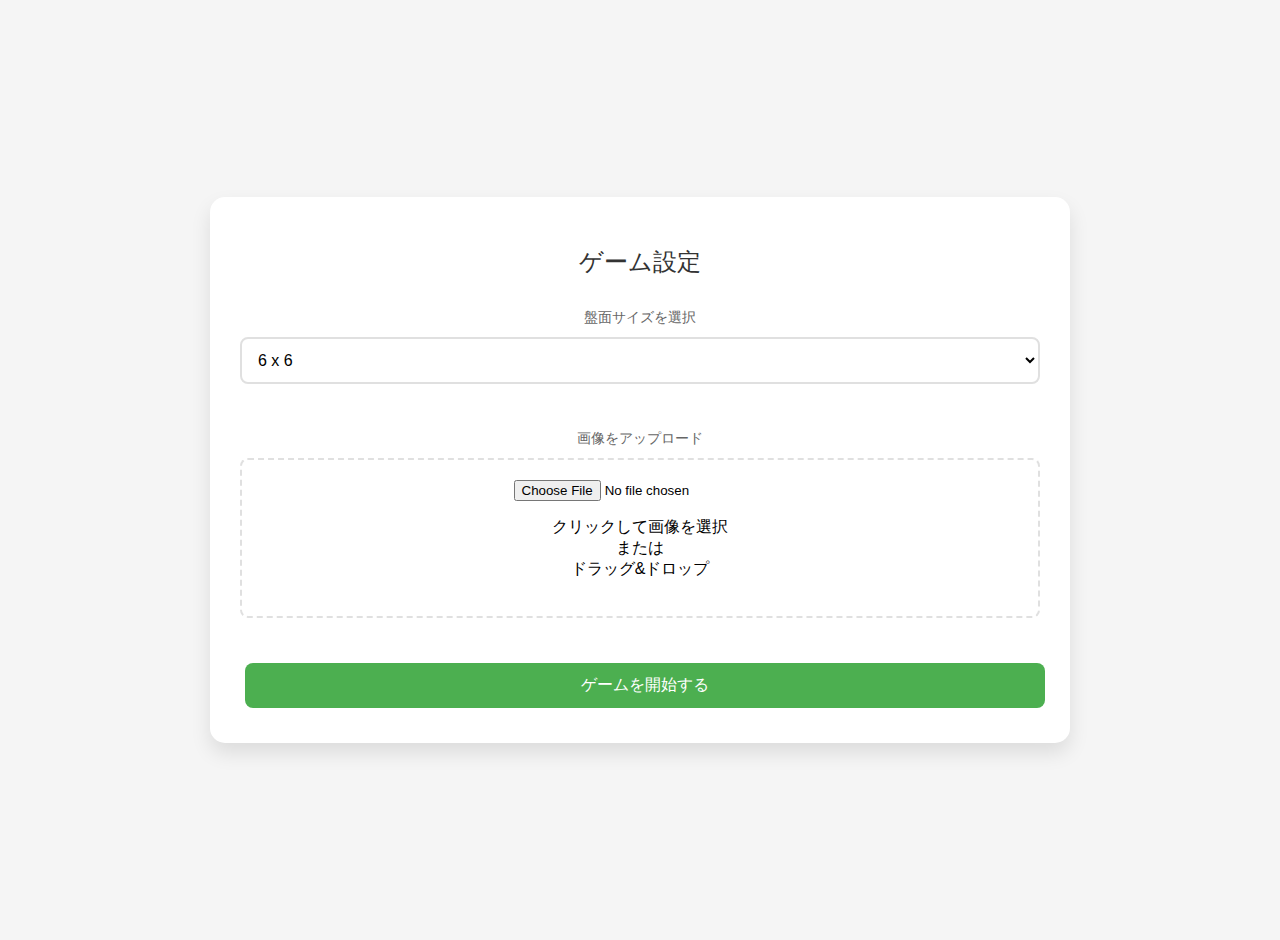
<file: index.html>
<!-- index.html -->
<!DOCTYPE html>
<html>
<head>
    <title>◯◯◯-リドル</title>
    <link rel="stylesheet" href="src/styles.css">
</head>
<body>
    <div id="settingsScreen" class="screen">
        <h2>ゲーム設定</h2>
        <div class="settings-group">
            <label>盤面サイズを選択</label>
            <select id="boardSize">
                <option value="6">6 x 6</option>
                <option value="8">8 x 8</option>
                <option value="10">10 x 10</option>
            </select>
        </div>
        <div class="settings-group">
            <label>画像をアップロード</label>
            <div class="file-upload">
                <input type="file" id="imageUpload" accept="image/*">
                <p>クリックして画像を選択<br>または<br>ドラッグ&ドロップ</p>
            </div>
        </div>
        <button onclick="startGame()">ゲームを開始する</button>
    </div>

    <!-- index.html に追加 -->
    <div id="gameScreen" class="screen" style="display: none;">
        <div id="title">オセロ-リドル</div>
        <div id="title-kakushi" style="display: none;">オセ<span onclick="showWinnerModal()" style="cursor: pointer;">ロ</span>-リドル</div>
        <div id="turnIndicator" class="turn-indicator">
            <div id="currentPlayerDisc" class="disc"></div>
            <span>の番です</span>
        </div>
        <div id="board">

        </div>
        <div class="main-controls">
            <button id="showImageBtn" style="display: none;">問題表示</button>
            <button id="closeImageBtn" style="display: none;">画像を閉じる</button>
        </div>
        <div class="sub-controls">
            <button id="showFullImageBtn" class="secondary-btn">全体画像を表示</button>
            <button id="closeFullImageBtn" class="secondary-btn" style="display: none;">全体画像を閉じる</button>
            <button id="resetBtn" onclick="showResetConfirmation()" class="secondary-btn">リセット</button>
        </div>
        <div id="timerDisplay" style="display: none;">
            残り時間: <span id="countdown">30</span>秒
        </div>
        <div id="imageOverlay" style="display: none;"></div>
    </div>

    <script src="src/script.js"></script>
    <!-- モーダル部分 -->
    <div id="confirmModal" class="modal">
        <div class="modal-content">
            <h3>確認</h3>
            <p>ゲームをリセットしますか？<br>設定画面に戻ります。</p>
            <div class="modal-buttons">
                <button onclick="confirmReset(false)" class="cancel-btn">キャンセル</button>
                <button onclick="confirmReset(true)" class="confirm-btn">リセット</button>
            </div>
        </div>
    </div>

    <div id="confirmFullImageModal" class="modal">
        <div class="modal-content">
            <h3>確認</h3>
            <p>全体の画像を表示しますか？<br>相手に画像が見えてしまう可能性があります。</p>
            <div class="modal-buttons">
                <button onclick="confirmShowFullImage(false)" class="cancel-btn">キャンセル</button>
                <button onclick="confirmShowFullImage(true)" class="confirm-btn">表示する</button>
            </div>
        </div>
    </div>


    <div id="confirmWinnerModal" class="modal">
        <div class="modal-content">
            <h3>すごい！！！</h3>
            <p>あなたの勝ちです！！！</p>
            <div class="modal-buttons">
                <button onclick="closeWinnerWindow()" class="confirm-btn">OK</button>
            </div>
        </div>
    </div>
</body>
</html>
</file>
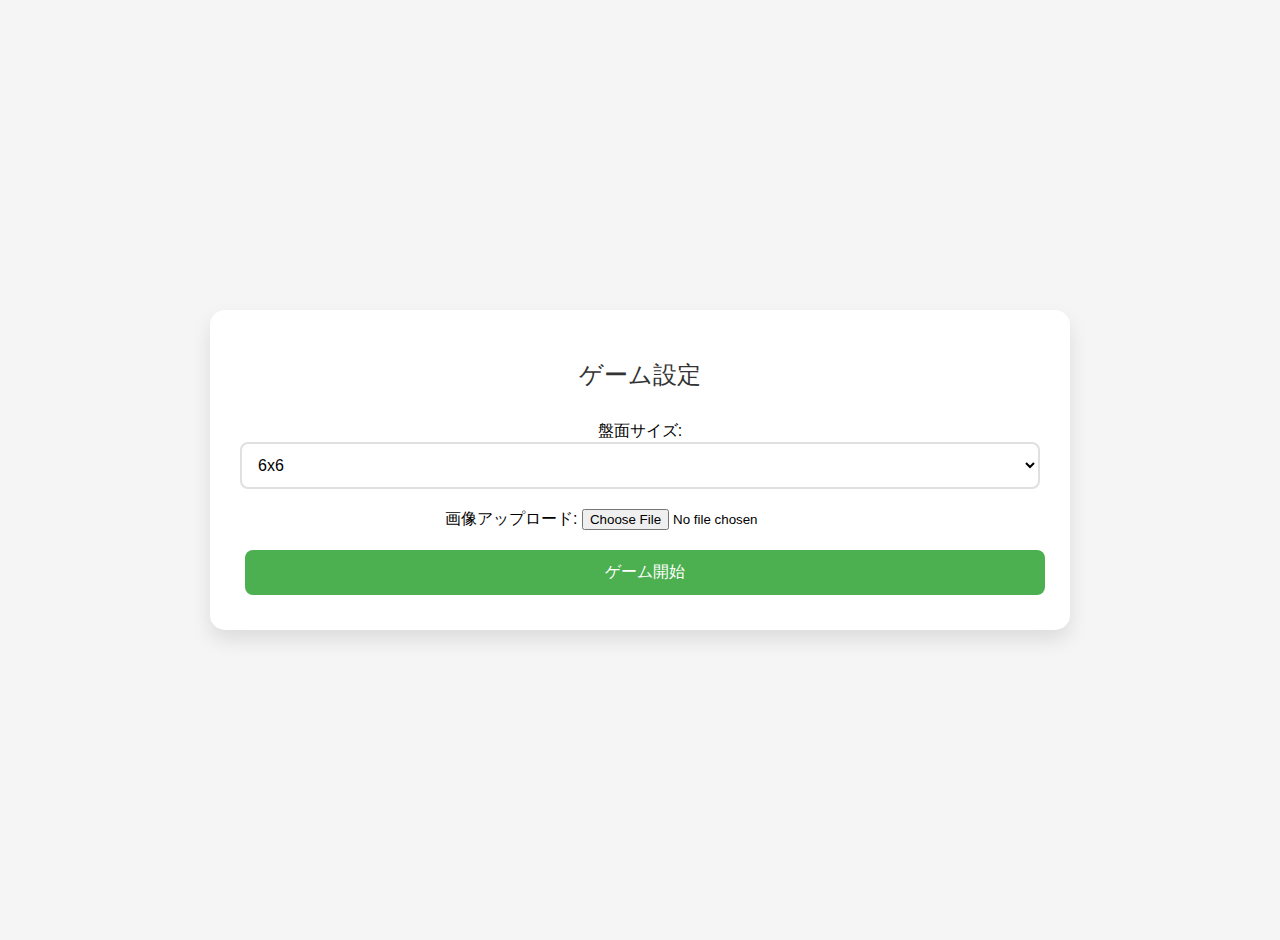
<file: src/index.html>
<!-- index.html -->
<!DOCTYPE html>
<html>
<head>
    <title>画像オセロゲーム</title>
    <link rel="stylesheet" href="styles.css">
</head>
<body>
    <div id="settingsScreen" class="screen">
        <h2>ゲーム設定</h2>
        <div>
            <label>盤面サイズ:</label>
            <select id="boardSize">
                <option value="6">6x6</option>
                <option value="8">8x8</option>
                <option value="10">10x10</option>
            </select>
        </div>
        <div>
            <label>画像アップロード:</label>
            <input type="file" id="imageUpload" accept="image/*">
        </div>
        <button onclick="startGame()">ゲーム開始</button>
    </div>

    <div id="gameScreen" class="screen" style="display: none;">
        <div id="board"></div>
        <div id="controls">
            <button id="showImageBtn" style="display: none;">問題表示</button>
            <button onclick="resetGame()">リセット</button>
        </div>
        <div id="imageOverlay" style="display: none;"></div>
    </div>

    <script src="script.js"></script>
</body>
</html>
</file>
<file: src/styles.css>
/* styles.css */
body {
    font-family: 'Roboto', sans-serif;
    background-color: #f5f5f5;
    margin: 0;
    padding: 20px;
    min-height: 100vh;
    display: flex;
    justify-content: center;
    align-items: center;
}

.screen {
    text-align: center;
    background-color: white;
    border-radius: 15px;
    padding: 30px;
    box-shadow: 0 10px 20px rgba(0,0,0,0.1);
    max-width: 800px;
    width: 100%;
}

h2 {
    color: #333;
    margin-bottom: 30px;
    font-weight: 500;
    text-align: center;
}

.settings-group {
    margin-bottom: 25px;
}

.settings-group label {
    display: block;
    margin-bottom: 10px;
    color: #666;
    font-size: 0.9em;
}

select#boardSize {
    width: 100%;
    padding: 12px;
    border: 2px solid #e0e0e0;
    border-radius: 8px;
    background-color: white;
    font-size: 16px;
    transition: border-color 0.3s;
    margin-bottom: 20px;
}

select#boardSize:focus {
    border-color: #4CAF50;
    outline: none;
}

.file-upload {
    border: 2px dashed #e0e0e0;
    border-radius: 8px;
    padding: 20px;
    text-align: center;
    cursor: pointer;
    transition: border-color 0.3s;
    margin-bottom: 20px;
}

.file-upload:hover {
    border-color: #4CAF50;
}

#board {
    display: grid;
    gap: 4px;
    margin: 20px auto;
    background-color: #388E3C;
    padding: 10px;
    border-radius: 10px;
    box-shadow: 0 5px 15px rgba(0,0,0,0.2);
    width: fit-content;
    position: relative;
}

.cell {
    width: 50px;
    height: 50px;
    background-color: #4CAF50;
    border-radius: 4px;
    cursor: pointer;
    position: relative;
    transition: background-color 0.2s;
}

.cell:hover {
    background-color: #45a049;
}

.disc {
    width: 80%;
    height: 80%;
    border-radius: 50%;
    position: absolute;
    top: 10%;
    left: 10%;
    transition: all 0.3s ease;
    box-shadow: 0 2px 5px rgba(0,0,0,0.2);
}

.black {
    background-color: #212121;
}

.white {
    background-color: #ffffff;
}

.turn-indicator {
    display: flex;
    align-items: center;
    justify-content: center;
    margin: 20px;
    padding: 15px;
    background-color: #f8f9fa;
    border-radius: 10px;
    box-shadow: 0 2px 5px rgba(0,0,0,0.1);
}

.turn-indicator .disc {
    position: static;
    width: 30px;
    height: 30px;
    margin-right: 10px;
}

#timerDisplay {
    font-size: 24px;
    font-weight: 500;
    margin: 20px;
    padding: 15px;
    background-color: #f8f9fa;
    border-radius: 10px;
    box-shadow: 0 2px 5px rgba(0,0,0,0.1);
    text-align: center;
}

#countdown {
    font-weight: 700;
    transition: color 0.3s;
}

button {
    padding: 12px 24px;
    border: none;
    border-radius: 8px;
    font-size: 16px;
    font-weight: 500;
    cursor: pointer;
    transition: all 0.3s ease;
    margin: 5px;
}

#showImageBtn {
    background-color: #2196F3;
    color: white;
}

#showImageBtn:hover {
    background-color: #1976D2;
}

#closeImageBtn {
    background-color: #F44336;
    color: white;
}

#closeImageBtn:hover {
    background-color: #D32F2F;
}

button[onclick="startGame()"] {
    background-color: #4CAF50;
    color: white;
    width: 100%;
    margin-top: 20px;
}

button[onclick="startGame()"]:hover {
    background-color: #388E3C;
}

#controls {
    display: flex;
    justify-content: center;
    gap: 10px;
    margin: 20px 0;
}

#imageOverlay {
    position: absolute; /* fixedからabsoluteに変更 */
    background-color: white;
    background-position: center;
    background-repeat: no-repeat;
    background-size: 100% 100%;
    z-index: 100;
    border-radius: 10px;
    padding: 10px; 
    box-sizing: border-box; 
    box-shadow: 0 5px 15px rgba(0,0,0,0.2);
}

/* モーダル関連のCSSを修正 */
.modal {
    display: none;
    position: fixed;
    top: 0;
    left: 0;
    width: 100%;
    height: 100%;
    background-color: rgba(0, 0, 0, 0.7);
    z-index: 1000;
    justify-content: center;
    align-items: center;
    opacity: 0;
    transition: opacity 0.3s ease;
}

.modal.show {
    opacity: 1;
}

.modal-content {
    background-color: white;
    padding: 30px;
    border-radius: 15px;
    box-shadow: 0 4px 20px rgba(0, 0, 0, 0.2);
    max-width: 400px;
    width: 90%;
    text-align: center;
    transform: scale(0.7);
    transition: transform 0.3s ease;
    position: relative;
}

.modal.show .modal-content {
    transform: scale(1);
}

.modal h3 {
    margin-top: 0;
    color: #333;
    font-size: 1.5em;
    font-weight: 500;
}

.modal p {
    margin: 20px 0;
    color: #666;
    line-height: 1.6;
}

.modal-buttons {
    display: flex;
    justify-content: center;
    gap: 15px;
    margin-top: 25px;
}

.modal-buttons button {
    min-width: 100px;
    padding: 12px 24px;
    border: none;
    border-radius: 8px;
    font-size: 16px;
    font-weight: 500;
    cursor: pointer;
    transition: all 0.3s ease;
}

.confirm-btn {
    background-color: #F44336;
    color: white;
}

.confirm-btn:hover {
    background-color: #D32F2F;
    transform: translateY(-2px);
}

.cancel-btn {
    background-color: #757575;
    color: white;
}

.cancel-btn:hover {
    background-color: #616161;
    transform: translateY(-2px);
}

.main-controls {
    display: flex;
    justify-content: center;
    gap: 10px;
    width: 100%;
}

.sub-controls {
    display: flex;
    justify-content: flex-end;
    gap: 10px;
    width: 100%;
    padding: 10px;
    border-top: 1px solid #eee;
    margin-top: 10px;
}

/* サブの操作ボタン（リセットと全体画像表示） */
.secondary-btn {
    padding: 8px 16px;
    font-size: 14px;
    opacity: 0.8;
    background-color: #757575 !important;
}

#showFullImageBtn,
#closeFullImageBtn {
    background-color: #9C27B0 !important;
}

#resetBtn{
    background-color: #D32F2F !important;
}

.secondary-btn:hover {
    opacity: 1;
}
</file>
